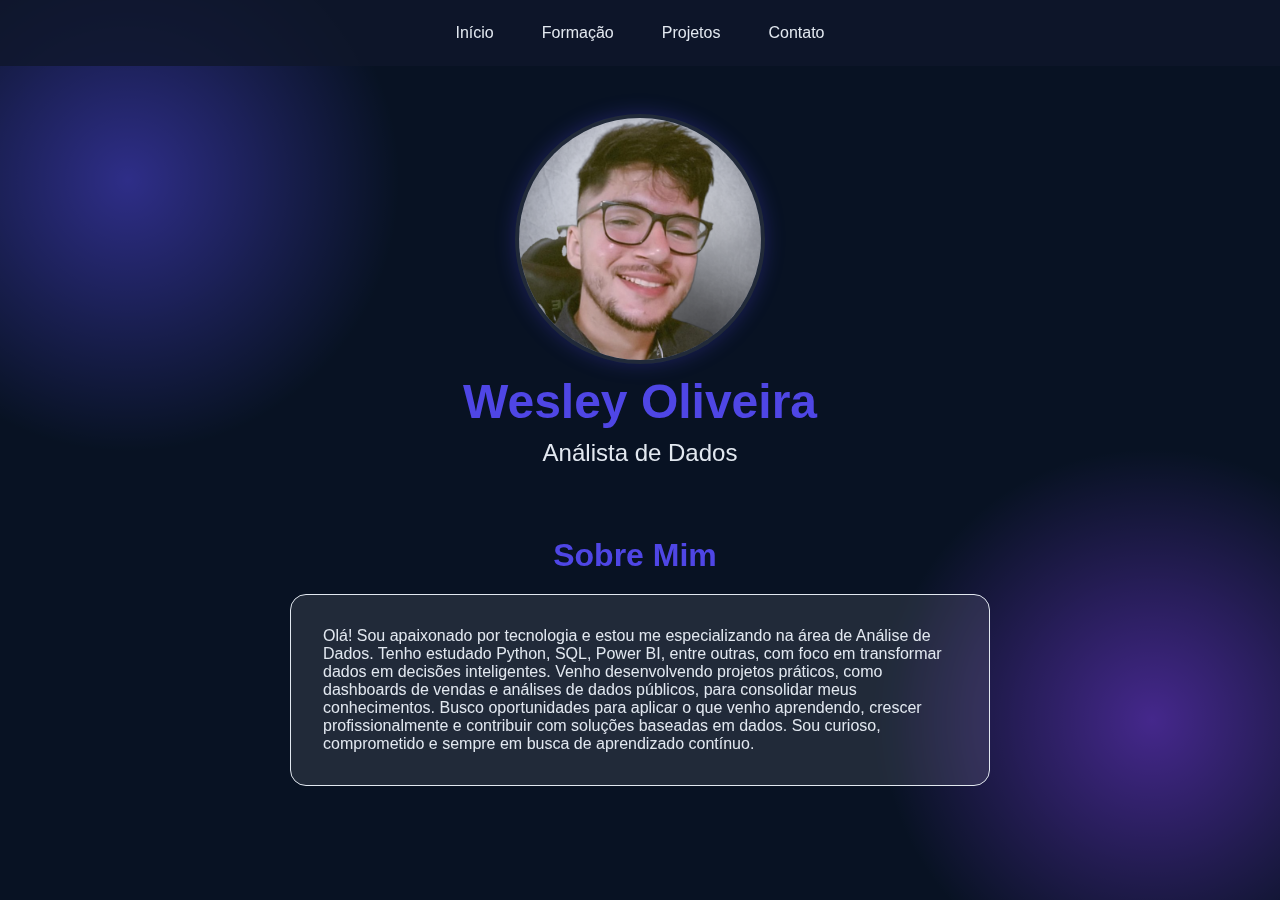
<file: index.html>
<!DOCTYPE html>
<html lang="en">

<head>
    <meta charset="UTF-8">
    <meta name="viewport" content="width=device-width, initial-scale=1.0">
    <link rel="stylesheet" href="style.css">
    <title>Portfolio - Wesley Oliveira</title>
</head>

<body>
    <div class="particulas"></div>

    <nav class="navegacao"> <!-- Cabeçalho para colocar os link de interação na lista-->
        <ul class="menu">
            <li>
                <a href="index.html" class="menu-link">Início</a>
            </li>
            <li>
                <a href="formação.html" class="menu-link">Formação</a>
            </li>
            <li>
                <a href="projetos.html" class="menu-link">Projetos</a>
            </li>
            <li>
                <a href="contato.html" class="menu-link">Contato</a>
            </li>
        </ul>
    </nav>

    <main class="cabecalho"> <!-- Inicio com minha foto e alguns dados-->
        <img src="img/perfil.png" alt="Foto de Wesley" class="foto-perfil">
        <h1>Wesley Oliveira</h1>
        <p class="cabecalho-2">Análista de Dados</p>
        <h2 class="sobre-titulo">Sobre Mim</h2>
        <div class="sobre-caixa">
            <p class="sobre-paragrafo">
                Olá! Sou apaixonado por tecnologia e estou me especializando na área de Análise de Dados. Tenho estudado
                Python, SQL, Power BI, entre outras, com foco em transformar dados em decisões inteligentes. Venho
                desenvolvendo projetos práticos, como dashboards de vendas e análises de dados públicos, para consolidar
                meus conhecimentos. Busco oportunidades para aplicar o que venho aprendendo, crescer profissionalmente e
                contribuir com soluções baseadas em dados. Sou curioso, comprometido e sempre em busca de aprendizado
                contínuo.
            </p>
        </div>
    </main>
</body>

</html>
</file>
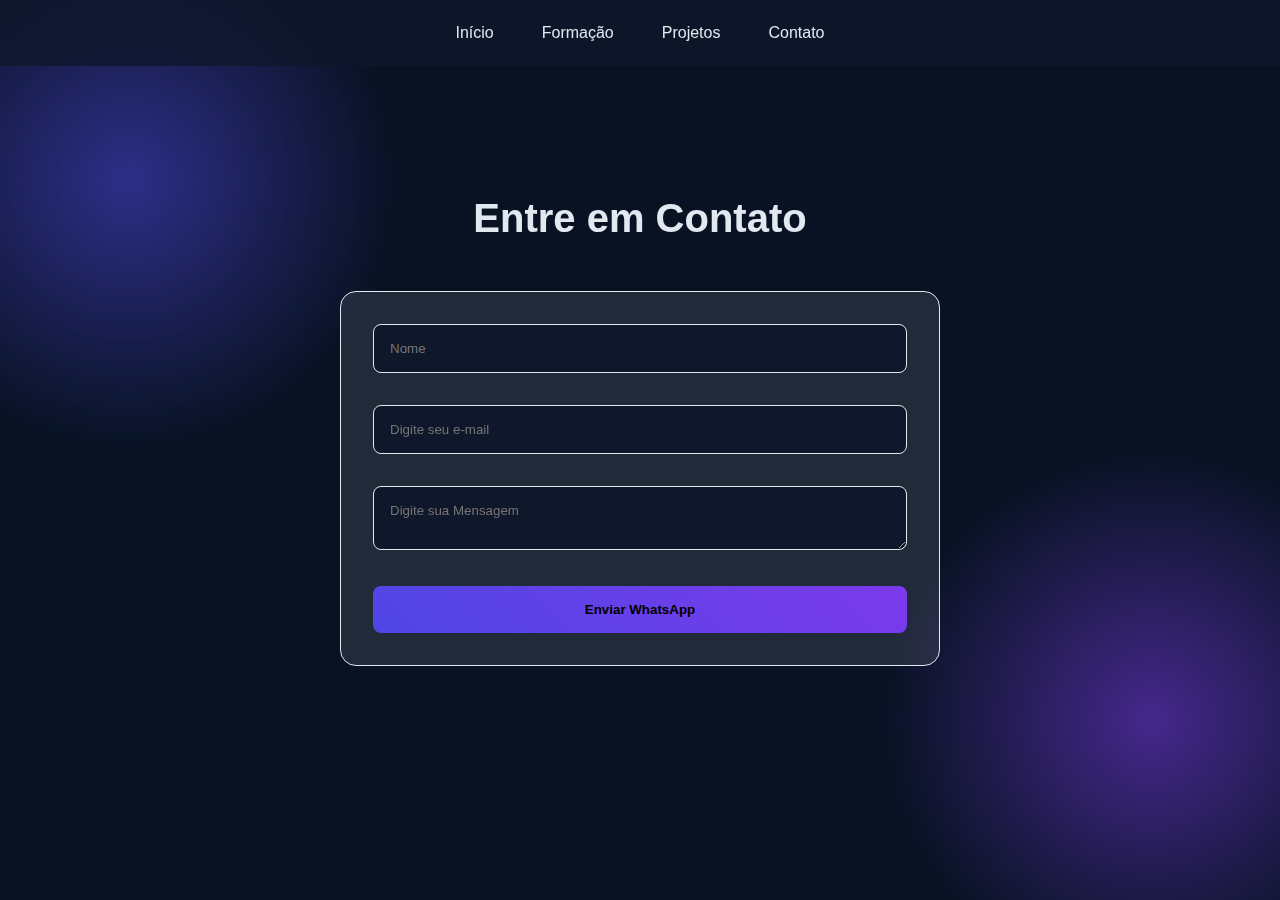
<file: contato.html>
<!DOCTYPE html>
<html lang="en">

<head>
    <meta charset="UTF-8">
    <meta name="viewport" content="width=device-width, initial-scale=1.0">
    <link rel="stylesheet" href="style.css">
    <title>Contato - Wesley Oliveira</title>
</head>

<body>
    <div class="particulas"></div>

    <nav class="navegacao"> <!-- Cabeçalho para colocar os link de interação na lista-->
        <ul class="menu">
            <li>
                <a href="index.html" class="menu-link">Início</a>
            </li>
            <li>
                <a href="formação.html" class="menu-link">Formação</a>
            </li>
            <li>
                <a href="projetos.html" class="menu-link">Projetos</a>
            </li>
            <li>
                <a href="contato.html" class="menu-link">Contato</a>
            </li>
        </ul>
    </nav>

    <section class="contatos"> <!--Inputs de entrada para nome, email e comentario, usando placeholder para explicar melhor o conteudo-->
        <h2 class="contatos-titulo">Entre em Contato</h2>

        <form class="formulario-contato" id="formulario" onsubmit="enviarWhats(event)"> <!--Comando onsubmit criado com JavaScript para enviar os valores para o Whatsapp-->
            <div class="grupo-form">
                <input placeholder="Nome" class="campo-form" id="nome">
            </div>

            <div class="grupo-form">
                <input placeholder="Digite seu e-mail" type="email" class="campo-form" id="email">
            </div>

            <div class="grupo-form">
                <textarea class="campo-form" placeholder="Digite sua Mensagem" id="mensagem"></textarea>
            </div>

            <button type="submit" class="botao-form">Enviar WhatsApp</button> <!--Botão de enviar o conteudo do form-->
        </form>

    </section>

    <!--Código para pega os valores pelo id de cada input, transformar em uma variavel com uma mensagem e formatar ela, e depois manda para meu whatsapp-->
    <script> 
        function enviarWhats(event) { 
            event.preventDefault()

            const nome = document.getElementById('nome').value;
            const email = document.getElementById('email').value;
            const mensagem = document.getElementById('mensagem').value;
            const telefone = '5585991043092'

            const texto = `Olá! Me chamo ${nome}, meu email é ${email}, ${mensagem}`
            const msgFormatada = encodeURIComponent(texto) // Ela substitui caracteres especiais por suas sequências, garantindo que a string possa ser transmitida com segurança em uma URL. 

            const url = `https://wa.me/${telefone}?text=${msgFormatada}` //É um encurtador de links do WhatsApp que permite criar links diretos para iniciar conversas no aplicativo.
            window.open(url, '_blank') //abri uma nova janela no js, e o blank para abrir uma página nova
        }

    </script>
</body>

</html>
</file>
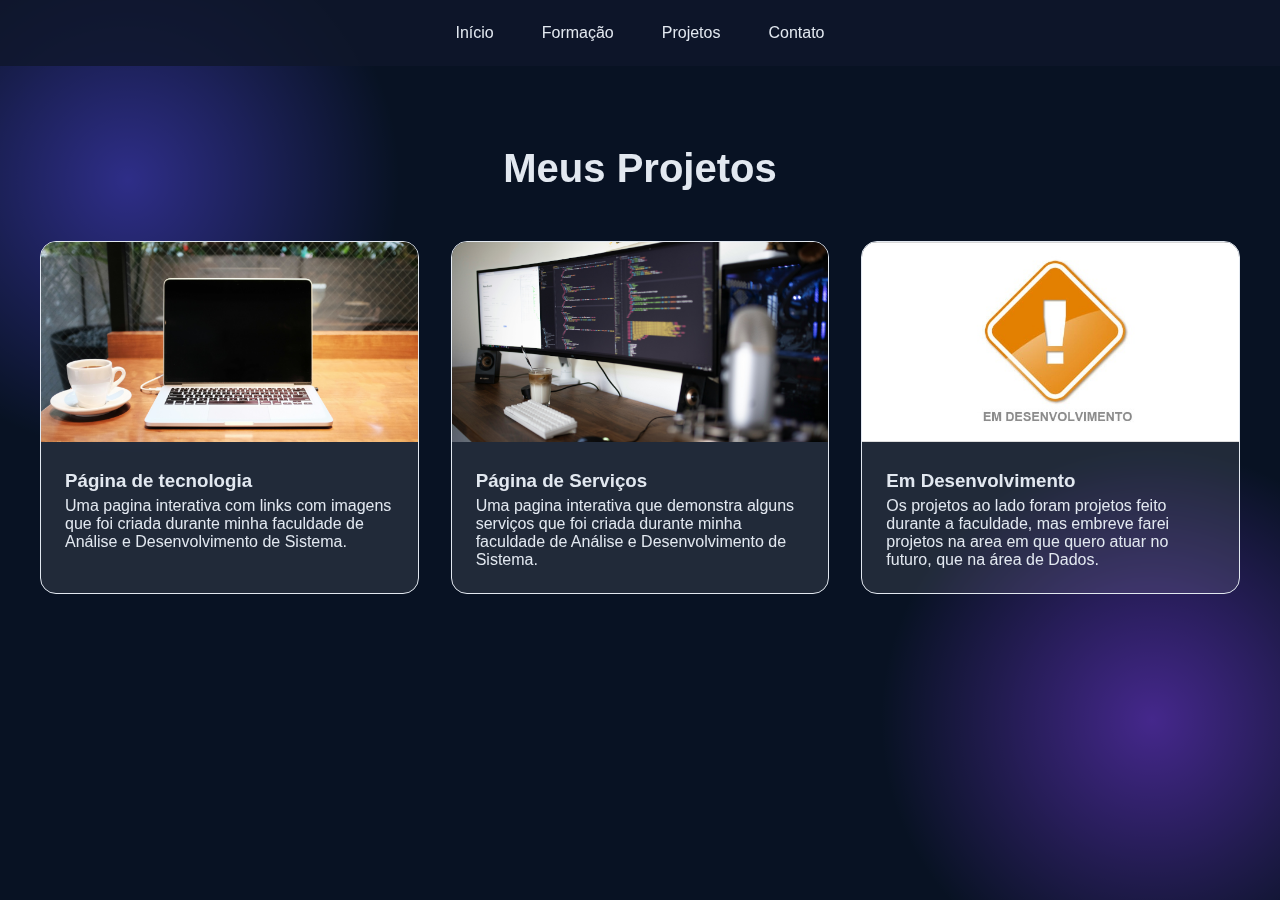
<file: projetos.html>
<!DOCTYPE html>
<html lang="en">

<head>
    <meta charset="UTF-8">
    <meta name="viewport" content="width=device-width, initial-scale=1.0">
    <link rel="stylesheet" href="style.css">
    <title>Projetos - Wesley Oliveira</title>
</head>

<body>
    <div class="particulas"></div>

    <nav class="navegacao"> <!-- Cabeçalho para colocar os link de interação na lista-->
        <ul class="menu">
            <li>
                <a href="index.html" class="menu-link">Início</a>
            </li>
            <li>
                <a href="formação.html" class="menu-link">Formação</a>
            </li>
            <li>
                <a href="projetos.html" class="menu-link">Projetos</a>
            </li>
            <li>
                <a href="contato.html" class="menu-link">Contato</a>
            </li>
        </ul>
    </nav>

    <section class="projetos">
        <h2 class="projetos-titulo">Meus Projetos</h2>
        <div class="projetos-caixa">

            <div class="projetos-card"> <!--imagens adicionada com uma caixa de texto abaixo-->
                <img src="img/tecnologia01.png" alt="Projeto 1" class="projetos-imagem">
                <div class="caixa-textos-projetos">
                    <h3 class="info-projetos">Página de tecnologia</h3>
                    <p class="paragrafo-projeto">Uma pagina interativa com links com imagens que foi criada durante
                        minha faculdade de Análise e Desenvolvimento de Sistema.</p>
                </div>
            </div>

            <div class="projetos-card">
                <img src="img/tecnologia02.png" alt="Projeto 1" class="projetos-imagem">
                <div class="caixa-textos-projetos">
                    <h3 class="info-projetos">Página de Serviços</h3>
                    <p class="paragrafo-projeto">Uma pagina interativa que demonstra alguns serviços que foi criada
                        durante minha faculdade de Análise e Desenvolvimento de Sistema.</p>
                </div>
            </div>

            <div class="projetos-card">
                <img src="img/em_desenvolvimento.jpg" alt="Projeto 1" class="projetos-imagem">
                <div class="caixa-textos-projetos">
                    <h3 class="info-projetos">Em Desenvolvimento</h3>
                    <p class="paragrafo-projeto">Os projetos ao lado foram projetos feito durante a faculdade, mas
                        embreve farei projetos na area em que quero atuar no futuro, que na área de Dados.</p>
                </div>
            </div>
        </div>
    </section>
</body>

</html>
</file>
<file: style.css>
* {
    margin: 0;
    padding: 0;
    box-sizing: border-box;
    font-family: 'Segoe UI', Tahoma, Geneva, Verdana, sans-serif;
}

html { /* Deixa o rolagem da página mais suave*/
    scroll-behavior: smooth;
}

:root { /*Cores personalizada, esses comando fazem com que selecione elas pelo nome*/
    --primaria: #4f46e5;
    --secundaria: #7c3aed;
    --escuro: #0f172a;
    --maisEscuro: #020f1c;
    --claro: #e2e8f0;
    --vidro: rgba(255, 255, 255, 0.1);
}

body {
    background-color: var(--escuro);
    color: var(--claro);
}

.navegacao { /*Deixa a barra de navegação fixa e transparente para acessar os outros links*/
    position: fixed;
    top: 0;
    background-color: rgb(15, 23, 42, 0.8);
    width: 100%;
    z-index: 100;
    padding: 1.5rem;
}

.menu {
    display: flex;
    justify-self: center;
    list-style: none;
    gap: 3rem;

}

.menu-link {
    text-decoration: none;
    color: var(--claro);
    font-weight: 500;
    position: relative;
    padding: 0.5rem 0;
}

.menu-link::after { /*Fazer o efeito do traço do menu ao mouse para emcima, junto com o código abaixo*/
    content: '';
    height: 3px;
    width: 0;
    position: absolute;
    bottom: 0;
    left: 0;
    background: linear-gradient(90deg, var(--primaria), var(--secundaria));
    transition: width 0.5s ease;
}

.menu-link:hover::after {
    width: 100%;
}

.cabecalho {
    min-height: 100vh;
    display: flex;
    justify-content: center;
    align-items: center;
    flex-direction: column;
}

.foto-perfil {
    width: 250x;
    height: 250px;
    box-shadow: 0 0 20px rgb(79, 70, 229, 0.3);
    border-radius: 50%;
    border: 4px solid var(--vidro);
    animation: flutuar 5s ease-in-out infinite; /*O efeito flutuar foi criado no ultimo código com keyframes*/
}

h1 {
    font-size: 3rem;
    color: var(--primaria);
    font-weight: bold;
    margin: 10px;
}

.cabecalho-2 {
    font-size: 1.5rem;
    color: var(--claro);
    margin-bottom: 50px;
}

.sobre-titulo {
    font-size: 2rem;
    margin:20px;
    color: var(--primaria);
    margin-right: 30px;
}

.sobre-caixa {
    padding: 2rem;
    max-width: 700px;
    margin: 0 auto;
    border-radius: 16px;
    border: 1px solid var(--claro);
    backdrop-filter: blur(10px);
    background: var(--vidro);
}

.sobre-paragrafo {
    font-size: 1rem;
}

.formacao{
    font-size: 1.1rem;
}

.projetos {
    padding: 6rem 2rem;
}

.projetos-caixa {
    display: grid;
    grid-template-columns: repeat(auto-fit, minmax(300px, 1fr));
    gap: 2rem;
    max-width: 1200px;
    margin: 0 auto;
}

.projetos-card { /*Design dos card, transition ajuda a suaveziar a imagens voltar ao lugar ao passar o mouse*/
    background: var(--vidro);
    border-radius: 16px;
    backdrop-filter: blur(5px);
    border: 1px solid var(--claro);
    overflow: hidden;
    transition: all 0.5s ease;
    cursor: pointer;
}

.projetos-titulo {
    text-align: center;
    font-size: 2.5rem;
    margin-bottom: 50px;
    margin-top: 50px;
}

.projetos-card:hover { /*Fazer as imagens se mecher ao passar o mouse*/
    box-shadow: var(--primaria);
    transform: translateY(-10px) scale(1.03);
}

.projetos-imagem {
    height: 200px;
    width: 100%;
    object-fit: cover;
}

.caixa-textos-projetos {
    padding: 1.5rem;
}

.pragrafo-projetos {
    color: var(--vidro);
    line-height: 1.25rem;
}

.info-projetos {
    margin-bottom: 5px;
}

.contatos {
    padding: 6rem 2rem;
}

.contatos-titulo {
    text-align: center;
    font-size: 2.5rem;
    margin-bottom: 50px;
    margin-top: 100px;
}

.formulario-contato { /*Efeito nas caixa de contato*/
    max-width: 600px;
    margin: 0 auto;
    background: var(--vidro);
    backdrop-filter: blur(5px);
    padding: 2rem;
    border: 1px solid var(--claro);
    border-radius: 16px;
}

.campo-form { /*Efeito nos input da caixa*/
    width: 100%;
    padding: 1rem;
    background: var(--escuro);
    border-radius: 8px;
    color: var(--claro);
    border: 1px solid var(--claro);
    outline: none;
}

.campo-form:focus {
    color: var(--claro);
    box-shadow: 0 0 10px var(--secundaria);
}

.grupo-form {
    margin-bottom: 2rem;
}

.botao-form{ /*Botão personalizado de enviar para whatsapp*/
    color: var(claro);
    background: linear-gradient(45deg, var(--primaria), var(--secundaria));
    padding: 1rem 2rem;
    border: none;
    border-radius: 8px;
    cursor: pointer;
    font-weight: bold;
    width: 100%;
    transition: all 0.5 ease;
}

.botao-form:hover{
    transform: translateY(-4px);
    box-shadow: 0 5px 15px var(--primaria);
}

.particulas{     /*Efeito dos circulo fixado na tela*/
    position: fixed;
    top: 0;
    left: 0;
    width: 100%;
    height: 100%;
    z-index: -1;
    opacity: 0.5;
    background:
    radial-gradient(circle at 10% 20%, var(--primaria) 0%, transparent 20%),
    radial-gradient(circle at 90% 80%, var(--secundaria) 0%, transparent 20%),
    var(--maisEscuro);
}

@keyframes flutuar { /*efeito para fazer a foto do perfil de mecher*/
    0%, 100% {
        transform: translateY(0);
    }
    50% {
        transform: translateY(-20px);
    }
}
</file>
